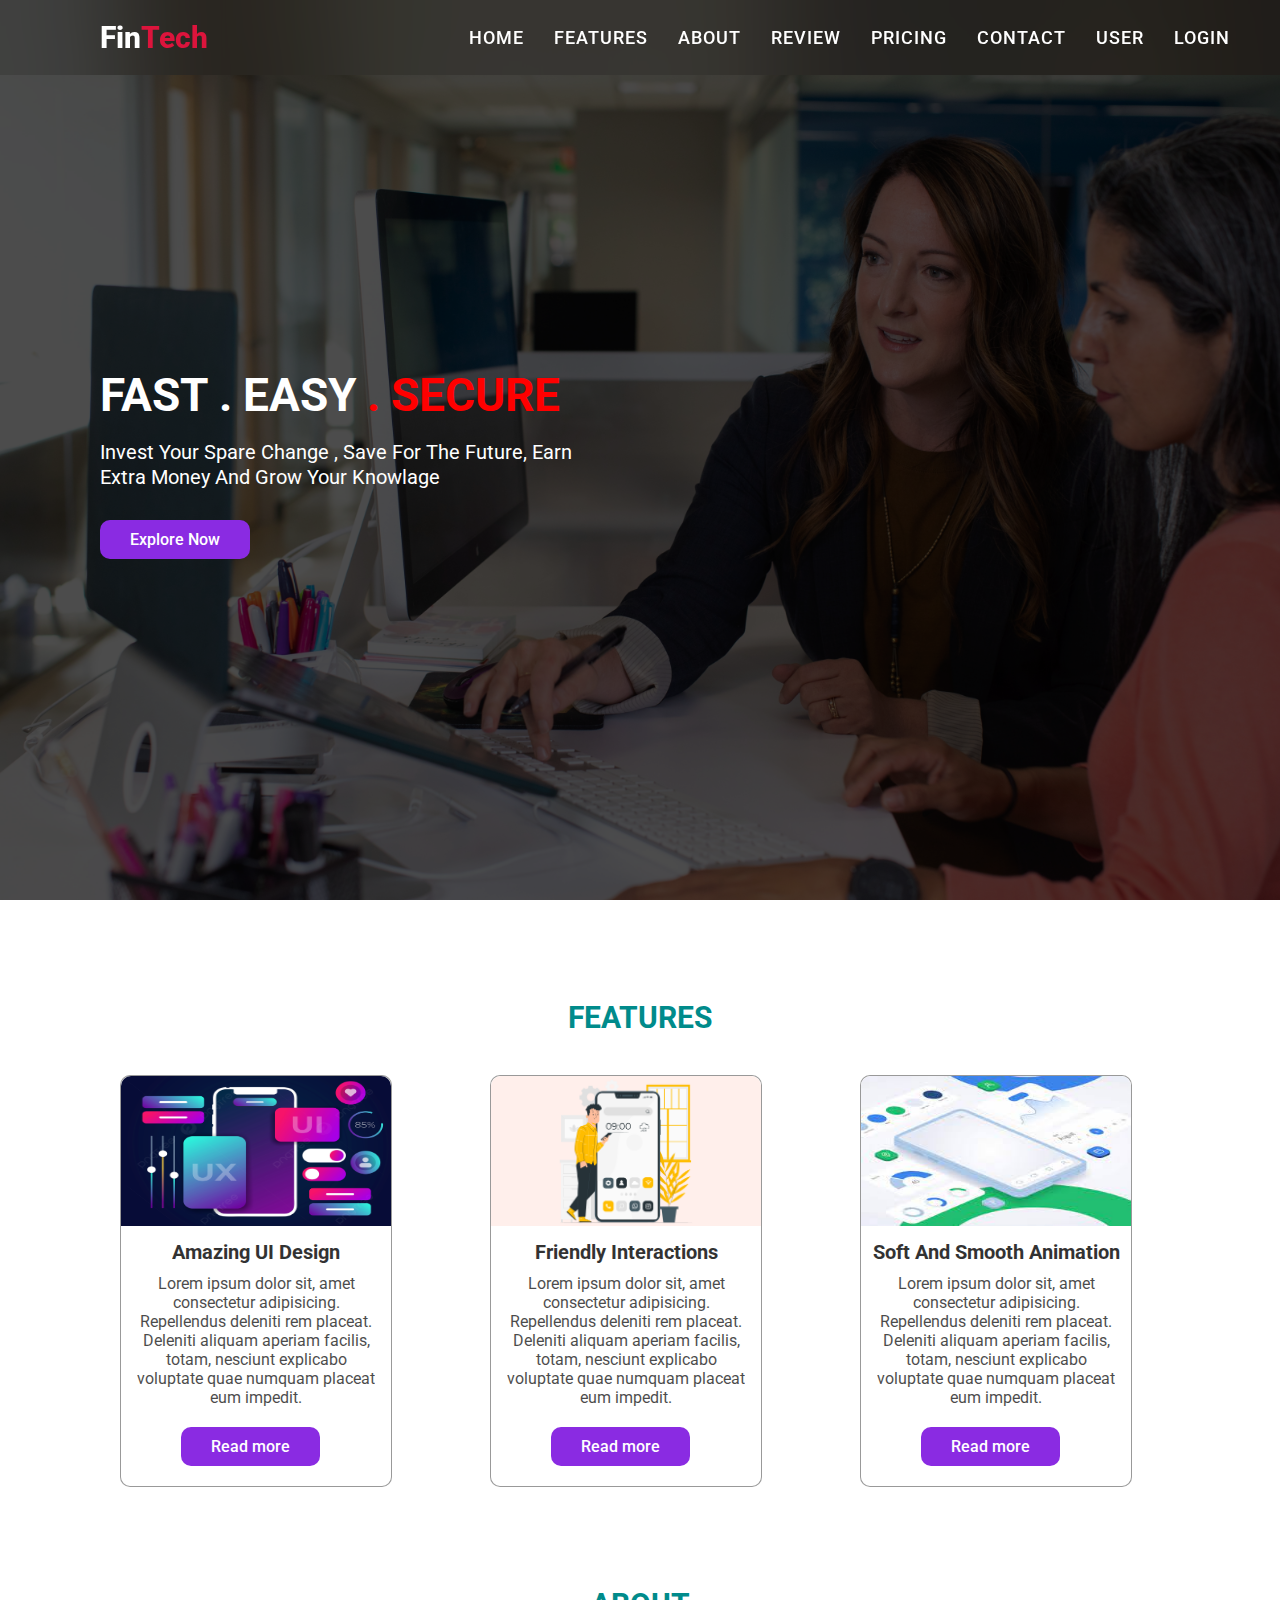
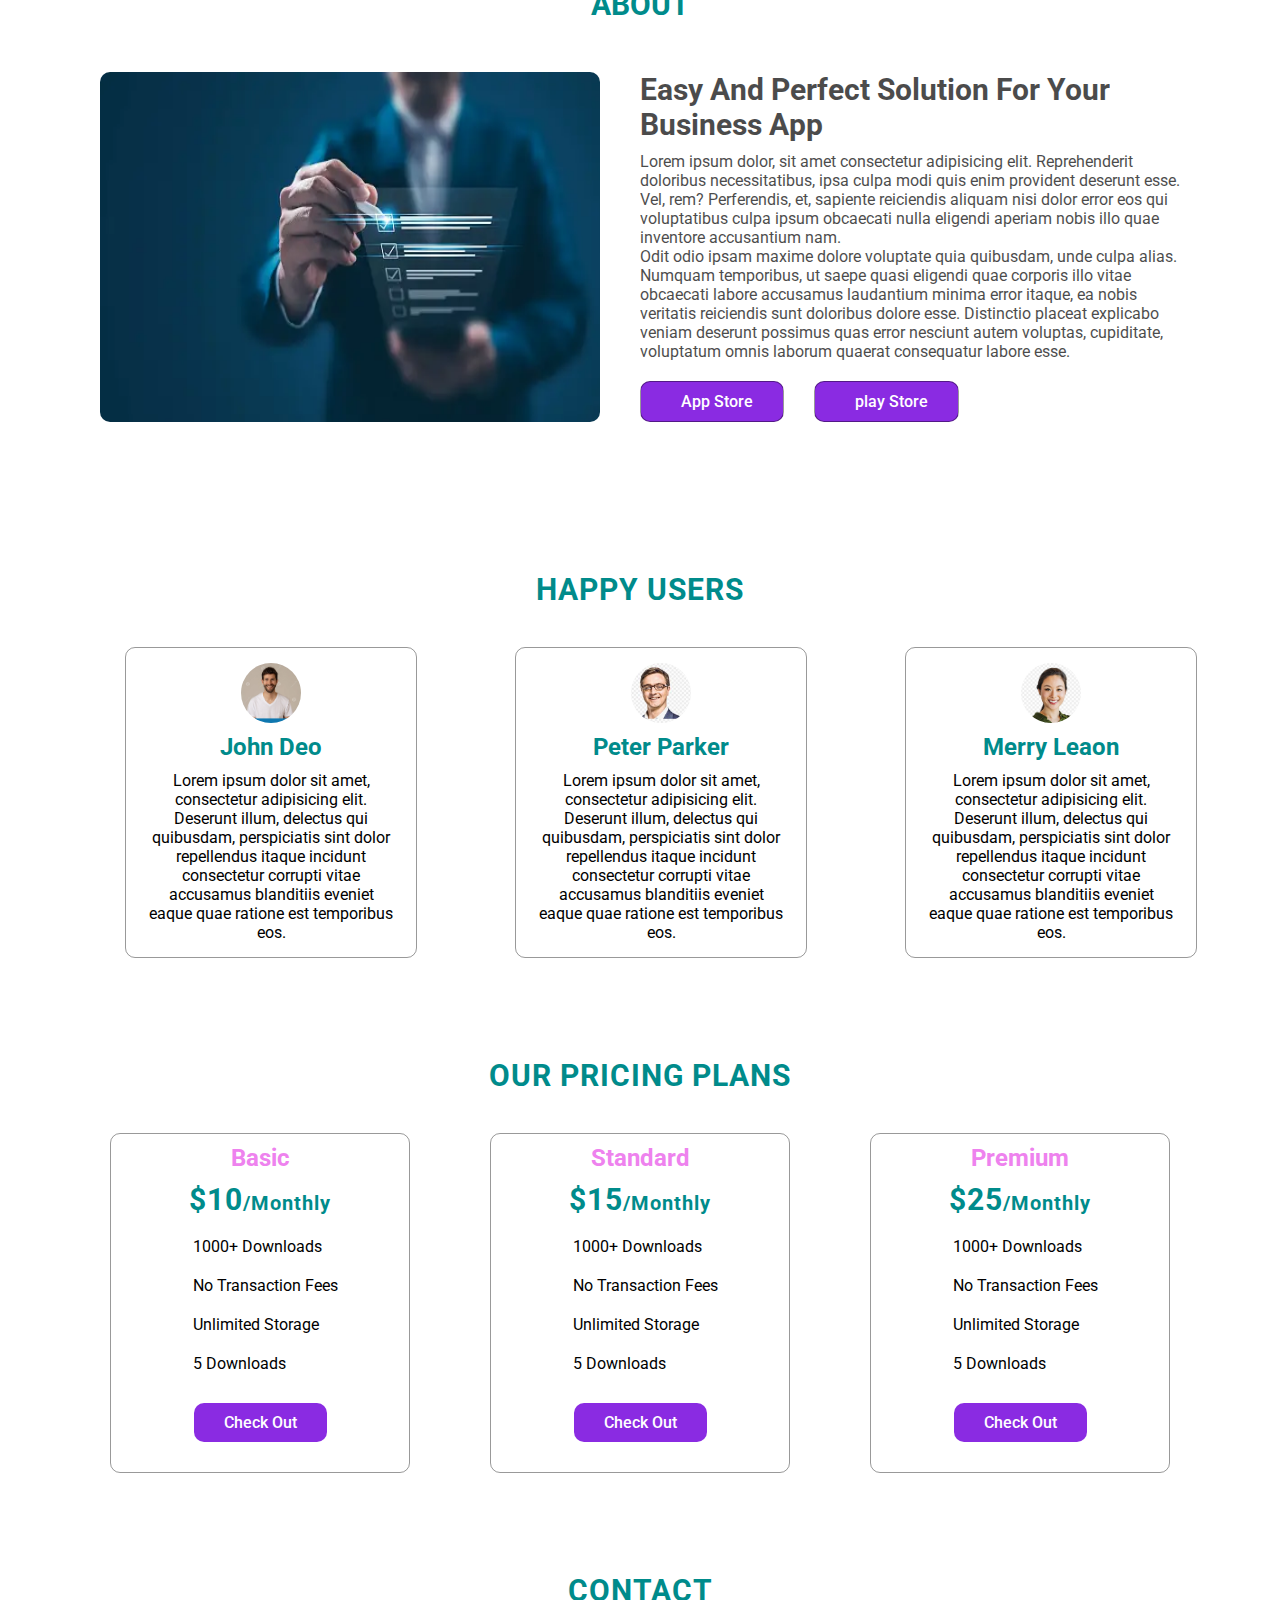
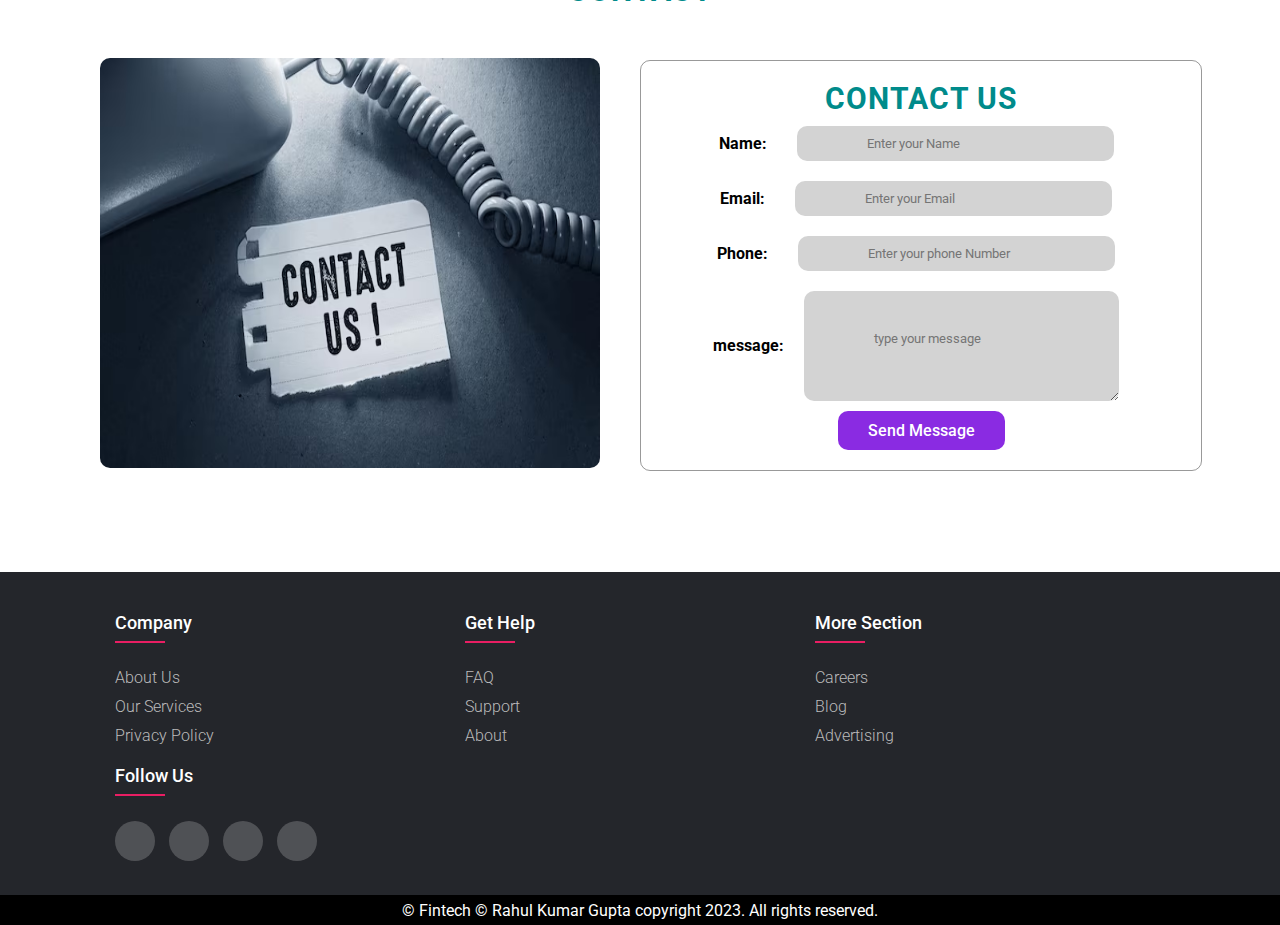
<file: index.html>
<!DOCTYPE html>
<html lang="en">
  <head>
    <meta charset="UTF-8" />
    <meta name="viewport" content="width=device-width, initial-scale=1.0" />
    <link
      rel="stylesheet"
      href="https://cdnjs.cloudflare.com/ajax/libs/font-awesome/6.4.2/css/all.min.css"
      integrity="sha512-z3gLpd7yknf1YoNbCzqRKc4qyor8gaKU1qmn+CShxbuBusANI9QpRohGBreCFkKxLhei6S9CQXFEbbKuqLg0DA=="
      crossorigin="anonymous"
      referrerpolicy="no-referrer"
    />
    <link rel="stylesheet" href="style.css" />
    <title>FinTeach</title>
  </head>
  <body>
    <header>
      <div class="layer"></div>
      <nav class="navbar">
        
        <h1>Fin<span>Tech</span></h1>
        <input type="checkbox" id="check" />
        <label for="check" class="icon">
          <i class="fa-solid fa-bars" id="menu-icon"></i>
          <i class="fa-solid fa-xmark" id="close-icon"></i>
        </label>
        <ul class="nav-menu">
            <li><a class="nav-link nav-link-line" href="#">Home</a></li>
            <li><a class="nav-link nav-link-line" href="#feature">Features</a></li>
            <li><a class="nav-link nav-link-line" href="#About">About</a></li>
            <li><a class="nav-link nav-link-line" href="#review">Review</a></li>
            <li><a class="nav-link nav-link-line" href="#pricing">Pricing</a></li>
            <li><a class="nav-link nav-link-line" href="#contact">Contact</a></li>
            <li><a class="nav-link nav-link-line" href="/user.html">User</a></li>
             <li><a class="nav-link nav-link-line" href="/login.html">Login</a></li>
        </ul>
    </nav>


      <div class="hero">
        <div class="hero-content">
          <h1>Fast . Easy <span>. Secure</span></h1>
          <p>
            Invest Your Spare Change , Save For The Future, Earn Extra Money And
            Grow Your Knowlage
          </p>
          <button class="hero-button">Explore Now</button>
        </div>
      </div>
    </header>
    <div id="feature" class="feature-section">
      <h1>Features</h1>
      <div class="feature-data">
        <div class="feature-data-grid">
          <div>
            <img src="./Assets/uiux.jpg" alt="" class="grid-ui-img" />
          </div>
          <div class="grid-content">
            <h3>Amazing UI Design</h3>
            <p>
              Lorem ipsum dolor sit, amet consectetur adipisicing. Repellendus
              deleniti rem placeat. Deleniti aliquam aperiam facilis, totam,
              nesciunt explicabo voluptate quae numquam placeat eum impedit.
            </p>
            <button class="grid-button">Read more</button>
          </div>
        </div>
        <div class="feature-data-grid">
          <div>
            <img src="./Assets/friendly.png" alt="" class="grid-ui-img" />
          </div>
          <div class="grid-content">
            <h3>Friendly Interactions</h3>
            <p>
              Lorem ipsum dolor sit, amet consectetur adipisicing. Repellendus
              deleniti rem placeat. Deleniti aliquam aperiam facilis, totam,
              nesciunt explicabo voluptate quae numquam placeat eum impedit.
            </p>
            <button class="grid-button">Read more</button>
          </div>
        </div>
        <div class="feature-data-grid">
          <div>
            <img src="./Assets/amimation.jpeg" alt="" class="grid-ui-img" />
          </div>
          <div class="grid-content">
            <h3>Soft And Smooth Animation</h3>
            <p>
              Lorem ipsum dolor sit, amet consectetur adipisicing. Repellendus
              deleniti rem placeat. Deleniti aliquam aperiam facilis, totam,
              nesciunt explicabo voluptate quae numquam placeat eum impedit.
            </p>
            <button class="grid-button">Read more</button>
          </div>
        </div>
      </div>
    </div>
    <div class="About" id="About">
      <h1>About</h1>
      <div class="about-content">
        <div>
          <img src="./Assets/aboutImage1.webp" alt="" class="aboutImage" />
        </div>
        <div>
          <h2>Easy And Perfect Solution For Your Business App</h2>
          <p>
            Lorem ipsum dolor, sit amet consectetur adipisicing elit.
            Reprehenderit doloribus necessitatibus, ipsa culpa modi quis enim
            provident deserunt esse. Vel, rem? Perferendis, et, sapiente
            reiciendis aliquam nisi dolor error eos qui voluptatibus culpa ipsum
            obcaecati nulla eligendi aperiam nobis illo quae inventore
            accusantium nam.<br />
            Odit odio ipsam maxime dolore voluptate quia quibusdam, unde culpa
            alias. Numquam temporibus, ut saepe quasi eligendi quae corporis
            illo vitae obcaecati labore accusamus laudantium minima error
            itaque, ea nobis veritatis reiciendis sunt doloribus dolore esse.
            Distinctio placeat explicabo veniam deserunt possimus quas error
            nesciunt autem voluptas, cupiditate, voluptatum omnis laborum
            quaerat consequatur labore esse.
          </p>
          <div class="about-button">
            <button>
              <i class="fa-brands fa-apple" id="app-logo"></i>App Store
            </button>
            <button>
              <i class="fa-brands fa-google-play" id="app-logo"></i>play Store
            </button>
          </div>
        </div>
      </div>
    </div>
    <div class="review" id="review">
      <h1>Happy Users</h1>
      <div class="review-grid">
        <div class="review-grid-box">
          <div class="review-image-div">
            <img src="./Assets/review1.webp" alt="" class="review-grid-image" />
          </div>
          <div class="review-detail">
            <h2>John Deo</h2>
            <div class="review-star">
              <i class="fa-solid fa-star"></i>
              <i class="fa-solid fa-star"></i>
              <i class="fa-solid fa-star"></i>
              <i class="fa-solid fa-star"></i>
              <i class="fa-regular fa-star"></i>
            </div>
            <p>
              Lorem ipsum dolor sit amet, consectetur adipisicing elit. Deserunt
              illum, delectus qui quibusdam, perspiciatis sint dolor repellendus
              itaque incidunt consectetur corrupti vitae accusamus blanditiis
              eveniet eaque quae ratione est temporibus eos.
            </p>
          </div>
        </div>
        <div class="review-grid-box">
          <div class="review-image-div">
            <img src="./Assets/review2.jpeg" alt="" class="review-grid-image" />
          </div>
          <div class="review-detail">
            <h2>Peter Parker</h2>
            <div class="review-star">
              <i class="fa-solid fa-star"></i>
              <i class="fa-solid fa-star"></i>
              <i class="fa-solid fa-star"></i>
              <i class="fa-solid fa-star"></i>
              <i class="fa-solid fa-star"></i>
            </div>
            <p>
              Lorem ipsum dolor sit amet, consectetur adipisicing elit. Deserunt
              illum, delectus qui quibusdam, perspiciatis sint dolor repellendus
              itaque incidunt consectetur corrupti vitae accusamus blanditiis
              eveniet eaque quae ratione est temporibus eos.
            </p>
          </div>
        </div>
        <div class="review-grid-box">
          <div class="review-image-div">
            <img src="./Assets/review3.jpg" alt="" class="review-grid-image" />
          </div>
          <div class="review-detail">
            <h2>Merry Leaon</h2>
            <div class="review-star">
              <i class="fa-solid fa-star"></i>
              <i class="fa-solid fa-star"></i>
              <i class="fa-solid fa-star"></i>
              <i class="fa-solid fa-star"></i>
              <i class="fa-regular fa-star"></i>
            </div>
            <p>
              Lorem ipsum dolor sit amet, consectetur adipisicing elit. Deserunt
              illum, delectus qui quibusdam, perspiciatis sint dolor repellendus
              itaque incidunt consectetur corrupti vitae accusamus blanditiis
              eveniet eaque quae ratione est temporibus eos.
            </p>
          </div>
        </div>
      </div>
    </div>
    <div class="pricing" id="pricing">
      <h1>Our Pricing Plans</h1>
      <div class="price-grid">
        <div class="price-boxes">
          <h2>Basic</h2>
          <h1>$10<span>/Monthly</span></h1>
          <div class="pricing-menu">
            <p>
              <i class="fa-solid fa-check" id="price-icon-correct"></i>1000+
              Downloads
            </p>
            <p>
              <i class="fa-solid fa-check" id="price-icon-correct"></i> No
              Transaction Fees
            </p>
            <p>
              <i class="fa-solid fa-xmark" id="price-icon-wrong"></i>Unlimited
              Storage
            </p>
            <p>
              <i class="fa-solid fa-xmark" id="price-icon-wrong"></i>5 Downloads
            </p>
          </div>
          <div class="pricing-button">
            <button>Check Out</button>
          </div>
        </div>
        <div class="price-boxes">
          <h2>Standard</h2>
          <h1>$15<span>/Monthly</span></h1>
          <div class="pricing-menu">
            <p>
              <i class="fa-solid fa-check" id="price-icon-correct"></i>1000+
              Downloads
            </p>
            <p>
              <i class="fa-solid fa-check" id="price-icon-correct"></i> No
              Transaction Fees
            </p>
            <p>
              <i class="fa-solid fa-check" id="price-icon-correct"></i>Unlimited
              Storage
            </p>
            <p>
              <i class="fa-solid fa-xmark" id="price-icon-wrong"></i>5 Downloads
            </p>
          </div>
          <div class="pricing-button">
            <button>Check Out</button>
          </div>
        </div>
        <div class="price-boxes">
          <h2>Premium</h2>
          <h1>$25<span>/Monthly</span></h1>
          <div class="pricing-menu">
            <p>
              <i class="fa-solid fa-check" id="price-icon-correct"></i>1000+
              Downloads
            </p>
            <p>
              <i class="fa-solid fa-check" id="price-icon-correct"></i> No
              Transaction Fees
            </p>
            <p>
              <i class="fa-solid fa-check" id="price-icon-correct"></i>Unlimited
              Storage
            </p>
            <p>
              <i class="fa-solid fa-check" id="price-icon-correct"></i>5
              Downloads
            </p>
          </div>
          <div class="pricing-button">
            <button>Check Out</button>
          </div>
        </div>
      </div>
    </div>
    <div class="contact" id="contact">
      <h1>Contact</h1>
      <div class="contact-content">
        <div>
          <img src="./Assets/contact.avif" alt="" class="contact-img" />
        </div>
        <div class="contact-form">
          <h1>Contact Us</h1>
          <div class="inputdiv">
            <span>Name:</span>
            <input
              type="text"
              name="name"
              placeholder="Enter your Name"
              class="inputfield"
            />
          </div>

          <div class="inputdiv">
            <span>Email:</span>
            <input
              type="Email"
              name="email"
              placeholder="Enter your Email"
              class="inputfield"
            />
          </div>

          <div class="inputdiv">
            <span>Phone:</span>
            <input
              type="number'"
              name="phone"
              placeholder="Enter your phone Number"
              class="inputfield"
            />
          </div>

          <div class="inputdiv">
            <span>message:</span>
            <textarea
              placeholder="type your message"
              maxlength="200"
              class="inputarea"
            ></textarea>
          </div>
          <div class="contact-button">
            <button>Send Message</button>
          </div>
        </div>
      </div>
    </div>
    <div class="Footer">
      <footer class="footer">
        <div class="container">
         <div class="footer-row">
           <div class="footer-col">
             <h4>company</h4>
             <ul>
               <li><a href="#">about us</a></li>
               <li><a href="#">our services</a></li>
               <li><a href="#">privacy policy</a></li>
              
             </ul>
           </div>
           <div class="footer-col">
             <h4>get help</h4>
             <ul>
               <li><a href="#">FAQ</a></li>
               <li><a href="#">Support</a></li>
               <li><a href="#">About</a></li>
             </ul>
           </div>
           <div class="footer-col">
             <h4>More section</h4>
             <ul>
               <li><a href="#">Careers</a></li>
               <li><a href="#">Blog</a></li>
               <li><a href="#">Advertising</a></li>
               
             </ul>
           </div>
           <div class="footer-col">
             <h4>follow us</h4>
             <div class="social-links">
               <a href="#"><i class="fab fa-facebook-f"></i></a>
               <a href="#"><i class="fab fa-twitter"></i></a>
               <a href="#"><i class="fab fa-instagram"></i></a>
               <a href="#"><i class="fab fa-linkedin-in"></i></a>
             </div>
           </div>
         </div>
        </div>
     </footer>
    </div>
    <div class="bottomFooter">
      &#169  Fintech &#169 Rahul Kumar Gupta copyright 2023. All rights reserved.
    </div>
    <script>
    
      </script>
  </body>
</html>
</file>
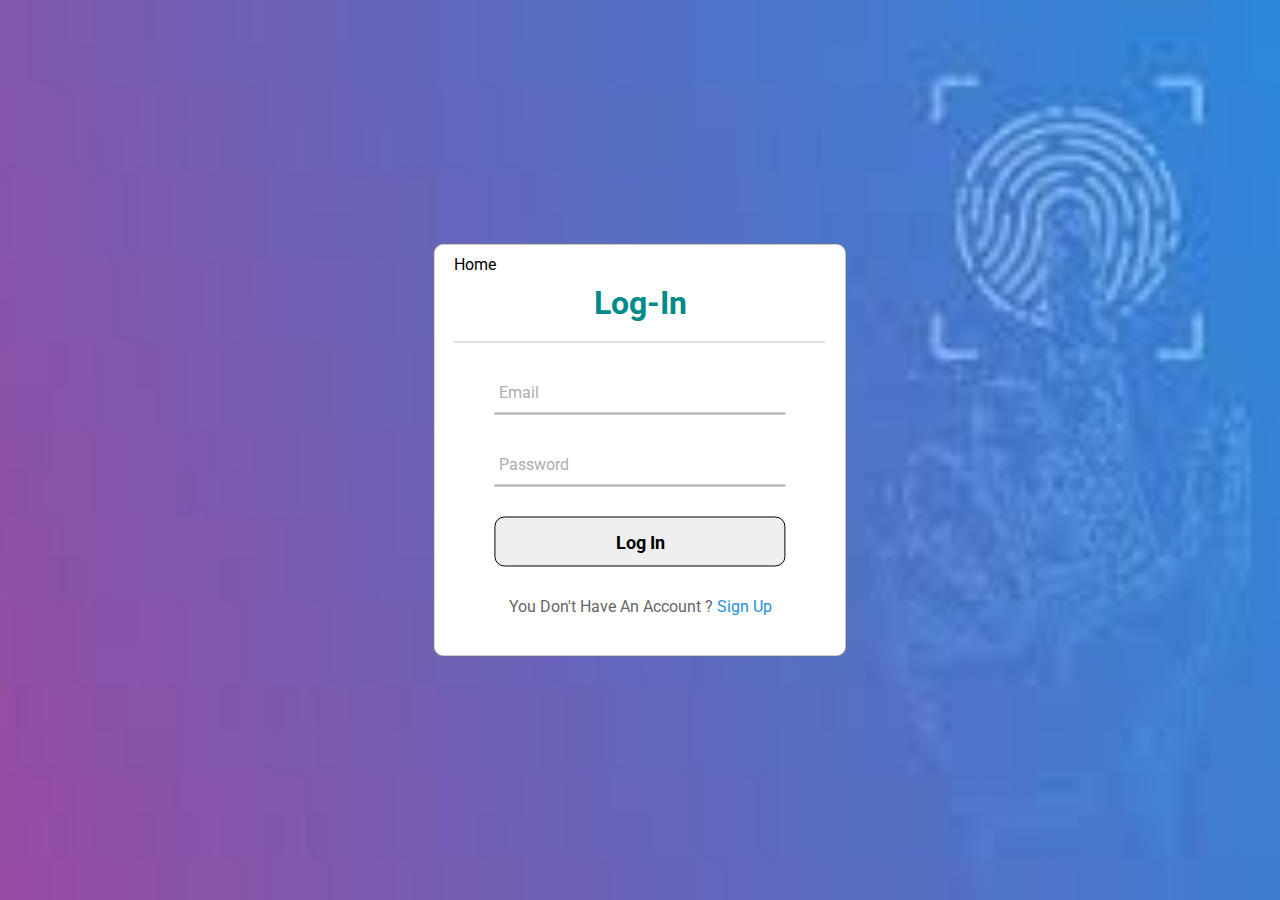
<file: login.html>
<!DOCTYPE html>
<html lang="en">
  <head>
    <meta charset="UTF-8" />
    <meta name="viewport" content="width=device-width, initial-scale=1.0" />
    <link rel="stylesheet" href="style.css" />
    <title>Document</title>
  </head>
  <body>
    <div class="authcontainer">
      <div class="center" style="padding: 10px 20px">
        <div>
          <a href="/index.html" class="backbutton"><span>Home</span></a>
        </div>
        <h1 style="color: darkcyan">Log-In</h1>
        <form action="">
          <div class="txt_field">
            <input type="email" name="email" required />
            <span></span>
            <label>Email</label>
          </div>
          <div class="txt_field">
            <input type="password" name="password" required />
            <span></span>
            <label>Password</label>
          </div>

          <input name="submit" type="Submit" value="Log In" />
          <div class="signup_link">
            You Don't Have An Account ? <a href="signup.html">Sign Up</a>
          </div>
        </form>
      </div>
    </div>
  </body>
</html>
</file>
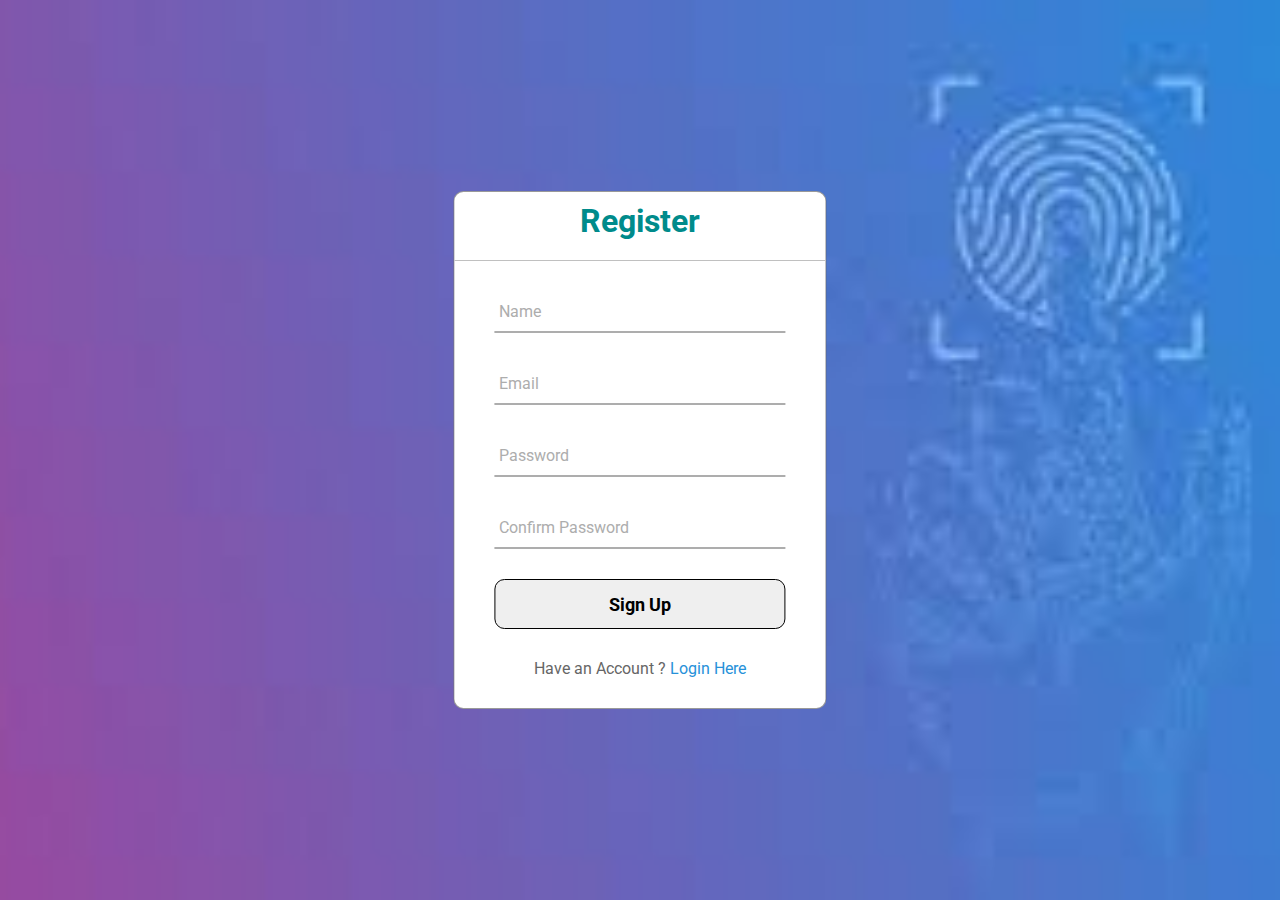
<file: signup.html>
<!DOCTYPE html>
<html lang="en">
  <head>
    <meta charset="UTF-8" />
    <meta name="viewport" content="width=device-width, initial-scale=1.0" />
    <link rel="stylesheet" href="style.css" />
    <title>Document</title>
  </head>
  <body>
    <div class="authcontainer">
      <div class="center">
        <h1 style="color: #008b8b">Register</h1>
        <form id="form">
          <div class="txt_field">
            <input type="text" name="name" required />
            <span></span>
            <label>Name</label>
          </div>
          <div class="txt_field">
            <input type="email" name="email" required />
            <span></span>
            <label>Email</label>
          </div>
          <div class="txt_field">
            <input type="password" name="password" required />
            <span></span>
            <label>Password</label>
          </div>
          <div class="txt_field">
            <input type="password" name="cpassword" required />
            <span></span>
            <label>Confirm Password</label>
          </div>
          <input name="submit" type="Submit" value="Sign Up" />
          <div class="signup_link">
            Have an Account ? <a href="login.html">Login Here</a>
          </div>
        </form>
      </div>
    </div>
  </body>
</html>
</file>
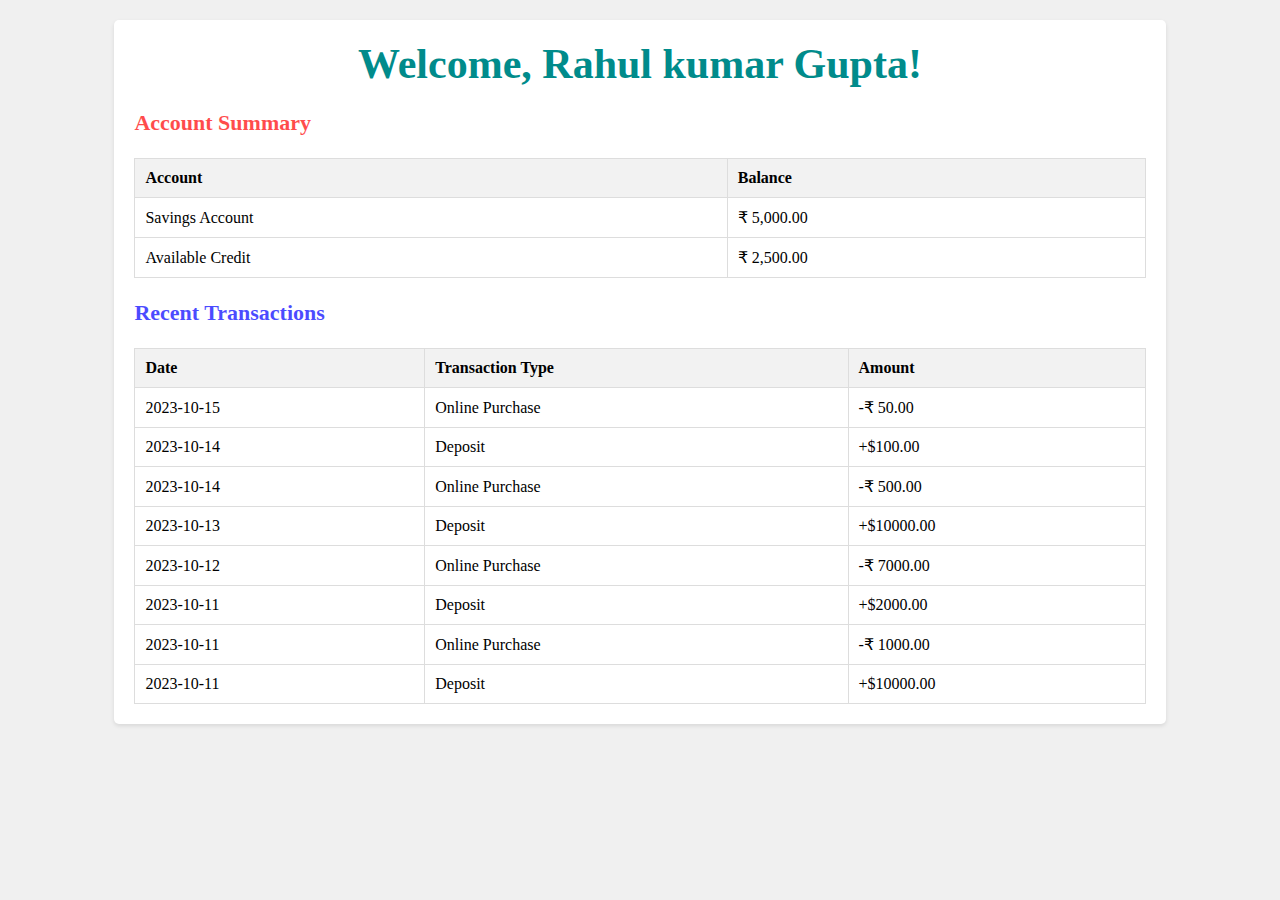
<file: user.html>
<!DOCTYPE html>
<html lang="en">
  <head>
    <meta charset="UTF-8" />
    <meta name="viewport" content="width=device-width, initial-scale=1.0" />
    <title>user</title>
    <style>
        body{
            background-color: #f0f0f0;
        }
    
      #dashboard {
        width: 80%;
        margin: 20px auto;
        background-color: #fff;
        padding: 20px;
        box-shadow: 0 2px 4px rgba(0, 0, 0, 0.1);
        border-radius: 5px;
      }

      #user-info {
        text-align: center;
        font-size: 28px;
        color: darkcyan;
      }

      #user-info h2 {
        margin: 0;
      }

      #account-summary {
        margin-top: 20px;
      }
      #account-summary h3{
          color: red;
          opacity: 0.7;
          font-size: 22px;
          font-weight: 800;

      }

      #transactions {
        margin-top: 20px;
      }
      #transactions h3{
          color: blue;
          font-size: 22px;
          font-weight: 800;
          opacity: 0.7;
      }

      table {
        width: 100%;
        border-collapse: collapse;
        margin-top: 10px;
      }

      table,
      th,
      td {
        border: 1px solid #ddd;
      }

      th,
      td {
        padding: 10px;
        text-align: left;
      }

      th {
        background-color: #f2f2f2;
      }
    </style>
  </head>
  <body>
    
    <div id="dashboard">
      <div id="user-info">
        <h2>Welcome, Rahul kumar Gupta!</h2>
      </div>
      <div id="account-summary">
        <h3>Account Summary</h3>
        <table>
          <tr>
            <th>Account</th>
            <th>Balance</th>
          </tr>
          <tr>
            <td>Savings Account</td>
            <td>&#8377 5,000.00</td>
          </tr>
          <tr>
            <td>Available Credit</td>
            <td> &#8377 2,500.00</td>
          </tr>
        </table>
      </div>
      <div id="transactions">
        <h3>Recent Transactions</h3>
        <table>
          <tr>
            <th>Date</th>
            <th>Transaction Type</th>
            <th>Amount</th>
          </tr>
          <tr>
            <td>2023-10-15</td>
            <td>Online Purchase</td>
            <td>-&#8377 50.00</td>
          </tr>
          <tr>
            <td>2023-10-14</td>
            <td>Deposit</td>
            <td>+$100.00</td>
          </tr>
          <tr>
            <td>2023-10-14</td>
            <td>Online Purchase</td>
            <td>-&#8377 500.00</td>
          </tr>
          <tr>
            <td>2023-10-13</td>
            <td>Deposit</td>
            <td>+$10000.00</td>
          </tr>
          <tr>
            <td>2023-10-12</td>
            <td>Online Purchase</td>
            <td>-&#8377 7000.00</td>
          </tr>
          <tr>
            <td>2023-10-11</td>
            <td>Deposit</td>
            <td>+$2000.00</td>
          </tr>
          <tr>
            <td>2023-10-11</td>
            <td>Online Purchase</td>
            <td>-&#8377 1000.00</td>
          </tr>
          <tr>
            <td>2023-10-11</td>
            <td>Deposit</td>
            <td>+$10000.00</td>
          </tr>
         
        </table>
      </div>
    </div>
  </body>
</html>
</file>
<file: style.css>
@import url("https://fonts.googleapis.com/css2?family=Poppins:ital,wght@0,100;0,200;0,300;0,400;0,500;0,600;0,800;1,100;1,200;1,300;1,400;1,500;1,600;1,700;1,800;1,900&family=Roboto:ital,wght@0,100;0,300;0,400;0,500;0,700;0,900;1,100;1,300;1,400;1,500;1,700;1,900&display=swap");
* {
  margin: 0;
  padding: 0;
  list-style: none;
  font-family: "Roboto", "sans-sarif";
}
html {
  scroll-behavior: smooth;
}
header {
  width: 100%;
  height: 100vh;
  background: url(./Assets/background.jpg);
  background-position: center;
  background-size: cover;
  background-repeat: no-repeat;
  position: relative;
}
.layer {
  background-color: rgba(0, 0, 0, 0.7);
  position: absolute;
  top: 0;
  left: 0;
  width: 100%;
  height: 100%;
}

.navbar {
  display: flex;
  align-items: center;
  padding: 20px 0px;
  justify-content: space-between;
  top: 0;
  left: 0;
  width: 100%;
  background-color: rgba(0, 0, 0, 0.1);
  backdrop-filter: blur(50px);
  position: absolute;
}
nav h1 {
  padding: 0 100px;
  font-size: 30px;
  font-weight: 800;
  color: white;
}
nav > h1 > span {
  color: crimson;
}
.icon {
  font-size: 2rem;
  color: white;
  cursor: pointer;
  display: none;
  right: 0;
}
.nav-menu {
  padding: 0 50px;
  display: flex;
  justify-content: space-between;
  align-items: center;
  gap: 30px;
}
.nav-link {
  list-style: none;
  font-size: 18px;
  font-weight: 500;
  color: white;
  cursor: pointer;
  letter-spacing: 1px;
  text-transform: uppercase;
  text-decoration: none;
  position: relative;
}
.nav-link::before {
  transition: 300ms;
  height: 5px;
  content: "";
  position: absolute;
  background-color: white;
}

.nav-link-line::before {
  width: 0%;
  bottom: -10px;
}

.nav-link-line:hover::before {
  width: 100%;
}

button {
  padding: 10px 30px;
  font-size: 16px;
  font-weight: 500;
  border-radius: 10px;
  color: white;
  outline: none;
  border: none;
  display: block;
  background: linear-gradient(to right, white 50%, blueviolet 50%);
  background-size: 200% 100%;
  background-position: right bottom;
  transition: all 0.5s ease-out;
}
button:hover {
  color: black;
  background-position: left bottom;
}
#check {
  display: none;
}
.hero {
  width: 40%;
  color: white;
  top: 40%;
  position: absolute;
  padding: 0 100px;
}
.hero-content {
  display: flex;
  flex-direction: column;
  justify-content: center;
  align-items: flex-start;
}
.hero-content h1 {
  font-size: 46px;
  font-weight: bolder;
  text-transform: uppercase;
  line-height: 50px;
  padding: 10px 0;
}
.hero-content > h1 > span {
  color: red;
}
.hero-content p {
  font-size: 20px;
  line-height: 25px;
  padding: 10px 0;
}
.hero-content button {
  margin-top: 20px;
}
.feature-section {
  width: 100%;
  margin-top: 100px;
}
.feature-section h1 {
  font-size: 30px;
  display: flex;
  align-items: center;
  justify-content: center;
  color: darkcyan;
  text-transform: uppercase;
}
.feature-data {
  display: grid;
  grid-template-columns: 300px 300px 300px;
  align-items: center;
  justify-content: center;
  width: 100%;
  gap: 70px;
  margin-top: 40px;
}
.feature-data-grid {
  width: 270px;
  height: auto;
  background: white;
  border: 1px solid rgba(0, 0, 0, 0.4);
  border-radius: 10px;
}
.grid-content {
  padding: 0 10px;
}
.grid-ui-img {
  width: 270px;
  height: 150px;
  margin-bottom: 10px;
  border-top-right-radius: 10px;
  border-top-left-radius: 10px;
}
.feature-data-grid h3 {
  display: flex;
  justify-content: center;
  align-items: center;
  width: 100%;
  margin-bottom: 10px;
  font-size: 20px;
  opacity: 0.8;
}
.feature-data-grid p {
  width: 100%;
  display: flex;
  justify-content: center;
  align-items: center;
  text-align: center;
  margin-bottom: 10px;
  font-size: 16px;
  opacity: 0.7;
}
.grid-button {
  display: flex;
  justify-content: center;
  align-items: center;
  margin: 20px 50px;
}
.grid-button:hover {
  border: 1px solid rgba(0, 0, 0, 0.4);
  cursor: pointer;
}
.About {
  width: 100%;
  margin-top: 100px;
}
.About h1 {
  font-size: 30px;
  display: flex;
  align-items: center;
  justify-content: center;
  color: darkcyan;
  text-transform: uppercase;
  margin-top: 50px;
}
.about-content {
  display: grid;
  grid-template-columns: 50% 50%;
  padding: 50px 100px;
}
.aboutImage {
  height: 100%;
  width: 500px;
  border: none;
  border-radius: 10px;
}
#app-logo {
  margin-right: 10px;
}
.about-button {
  display: flex;
  justify-content: flex-start;
  align-items: center;
  gap: 30px;
  margin-top: 20px;
}
.about-content h2 {
  font-size: 30px;
  opacity: 0.7;
  margin-bottom: 10px;
}
.about-content p {
  font-size: 16px;
  opacity: 0.7;
}
.about-content button {
  border: 1px solid rgba(0, 0, 0, 0.4);
  cursor: pointer;
}
.review {
  width: 100%;
  margin-top: 100px;
}
.review h1 {
  font-size: 30px;
  display: flex;
  align-items: center;
  justify-content: center;
  color: darkcyan;
  text-transform: uppercase;
  letter-spacing: 1px;
}

.review-grid {
  display: grid;
  grid-template-columns: 250px 250px 250px;
  align-items: center;
  justify-content: center;
  width: 100%;
  gap: 140px;
  margin: 40px 0;
}
.review-grid-box {
  border: 1px solid rgba(0, 0, 0, 0.4);
  width: 100%;
  padding: 10px 20px;
  border-radius: 10px;
}
.review-grid-image {
  width: 60px;
  height: 60px;
  border-radius: 100%;
  object-fit: cover;
}
.review-image-div {
  display: flex;
  align-items: center;
  justify-content: center;
  flex-direction: column;
  margin: 5px 0;
}
.review-detail {
  display: flex;
  align-items: center;
  justify-content: center;
  flex-direction: column;
}
.review-detail h2 {
  color: darkcyan;
  padding: 5px 0;
}
.review-star {
  color: green;
}
.review-detail p {
  text-align: center;
  font-size: 16px;
  padding: 5px 0;
}
.pricing {
  width: 100%;

  margin-top: 100px;
}
.pricing h1 {
  font-size: 30px;
  display: flex;
  align-items: center;
  justify-content: center;
  color: darkcyan;
  text-transform: uppercase;
  letter-spacing: 1px;
}
.price-grid {
  display: grid;
  grid-template-columns: 300px 300px 300px;
  align-items: center;
  justify-content: center;
  width: 100%;
  gap: 80px;
  margin: 40px 0;
}
.price-boxes {
  display: flex;
  flex-direction: column;
  justify-content: center;
  align-items: center;
  border: 1px solid rgba(0, 0, 0, 0.4);
  border-radius: 10px;
  padding: 10px 20px;
}
.price-boxes h2 {
  color: violet;
}
.price-boxes h1 {
  text-transform: capitalize;
  padding: 10px 0;
}
.price-boxes h1 span {
  font-size: 20px;
  padding-top: 6px;
}
#price-icon-correct {
  color: green;
  margin-right: 10px;
}
.backbutton {
  color: black;
  text-decoration: none;
}
.backbutton:hover {
  color: red;
}
.pricing-menu p {
  padding: 10px 0;
}
#price-icon-wrong {
  color: red;
  margin-right: 10px;
}
.pricing-button {
  display: flex;
  align-items: center;
  justify-content: center;
  margin: 20px 0;
}
.pricing-button:hover {
  border: 1px solid rgba(0, 0, 0, 0.4);
  border-radius: 10px;
}
.contact {
  width: 100%;
  margin-top: 100px;
  margin-bottom: 100px;
}
.contact h1 {
  font-size: 30px;
  display: flex;
  align-items: center;
  justify-content: center;
  color: darkcyan;
  text-transform: uppercase;
  letter-spacing: 1px;
}
.contact-content {
  display: grid;
  grid-template-columns: 50% 50%;
  align-items: center;
  justify-content: center;
  margin-top: 50px;
  padding: 0px 100px;
}
.contact-form {
  padding: 20px 10px;
  display: flex;
  flex-direction: column;
  justify-content: center;
  align-items: center;
  border: 1px solid rgba(0, 0, 0, 0.4);
  border-radius: 10px;
  width: 100%;
}
.contact-img {
  height: 410px;
  width: 500px;
  border-radius: 10px;
}
.inputdiv {
  display: flex;
  justify-content: center;
  align-items: center;
}
.inputdiv span {
  font-weight: bold;
  margin-right: 20px;
}
.inputfield {
  outline: none;
  border: none;
  width: 100%;
  padding: 10px 70px;
  background-color: lightgrey;
  border-radius: 10px;
  margin: 10px;
}

.inputarea {
  outline: none;
  border: none;
  width: 100%;
  padding: 50px 70px;
  background-color: lightgrey;
  border-radius: 10px;
  outline: none;
  border: none;
  width: 100%;
  padding: 40px 70px;
  background-color: lightgrey;
  border-radius: 10px;
  margin: 10px 10px 10px 0px;
}
.contact-button {
  display: flex;
  justify-content: center;
  width: 100%;
  align-items: center;
}

.container {
  width: 100%;
  margin: auto;
  padding: 10px 100px;
}
.footer-row {
  display: flex;
  justify-content: flex-start;
  align-items: center;
  flex-wrap: wrap;
}
ul {
  list-style: none;
}

.footer {
  background-color: #24262b;
  padding: 10px 0;
}
.footer-col {
  width: 25%;
  padding: 0 15px;
}
.footer-col h4 {
  margin-top: 20px;
  font-size: 18px;
  color: #ffffff;
  text-transform: capitalize;
  margin-bottom: 35px;
  font-weight: 500;
  position: relative;
}
.footer-col h4::before {
  content: "";
  position: absolute;
  left: 0;
  bottom: -10px;
  background-color: #e91e63;
  height: 2px;
  box-sizing: border-box;
  width: 50px;
}
.footer-col ul li:not(:last-child) {
  margin-bottom: 10px;
}
.footer-col ul li a {
  font-size: 16px;
  text-transform: capitalize;
  color: #ffffff;
  text-decoration: none;
  font-weight: 300;
  color: #bbbbbb;
  display: block;
  transition: all 0.3s ease;
}
.footer-col ul li a:hover {
  color: #ffffff;
  padding-left: 8px;
}
.footer-col .social-links a {
  display: inline-block;
  height: 40px;
  width: 40px;
  background-color: rgba(255, 255, 255, 0.2);
  margin: 0 10px 10px 0;
  text-align: center;
  line-height: 40px;
  border-radius: 50%;
  color: #ffffff;
  transition: all 0.5s ease;
}
.footer-col .social-links a:hover {
  color: #24262b;
  background-color: #ffffff;
}

.bottomFooter {
  background-color: black;
  height: 30px;
  color: white;
  display: flex;
  justify-content: center;
  align-items: center;
}
.authcontainer {
  width: 100%;
  height: 100vh;
  background: url(./Assets/auth.jpeg);
  background-position: center;
  background-repeat: no-repeat;
  background-size: cover;
}
.center {
  position: absolute;
  top: 50%;
  left: 50%;
  transform: translate(-50%, -50%);
  width: 29vw;
  background: white;
  border-radius: 10px;
  border: 1px solid rgba(0, 0, 0, 0.4);
}

.center h1 {
  text-align: center;
  padding: 10px 0 20px 0;
  border-bottom: 1px solid silver;
}

.center form {
  padding: 0 40px;
  box-sizing: border-box;
}

form .txt_field {
  position: relative;
  border-bottom: 2px solid #adadad;
  margin: 30px 0;
}

.txt_field input {
  width: 100%;
  padding: 0 5px;
  height: 40px;
  font-size: 16px;
  border: none;
  background: none;
  outline: none;
}

.txt_field label {
  position: absolute;
  top: 50%;
  left: 5px;
  color: #adadad;
  transform: translateY(-50%);
  font-size: 16px;
  pointer-events: none;
}

.txt_field span::before {
  content: "";
  position: absolute;
  top: 40px;
  left: 0;
  width: 0px;
  height: 2px;
  background: #2691d9;
  transition: 0.5s;
}

.txt_field input:focus ~ label,
.txt_field input:valid ~ label {
  top: -5px;
  color: #2691d9;
}

.txt_field input:focus ~ span::before,
.txt_field input:valid ~ span::before {
  width: 100%;
}

.pass {
  margin: -5px 0 20px 5px;
  color: #a6a6a6;
  cursor: pointer;
}

.pass:hover {
  text-decoration: underline;
}

input[type="Submit"] {
  width: 100%;
  height: 50px;
  border: 1px solid;
  border-radius: 10px;
  font-size: 18px;
  font-weight: 700;
  cursor: pointer;
}

input[type="Submit"]:hover {
  background: blueviolet;
  color: #e9f4fb;
  transition: 0.5s;
}

.signup_link {
  margin: 30px 0;
  text-align: center;
  font-size: 16px;
  color: #666666;
}

.signup_link a {
  color: #2691d9;
  text-decoration: none;
}

.signup_link a:hover {
  text-decoration: underline;
}

.HomeAbout {
  width: 100vw;
  height: 25vh;
}
@media (max-width: 960px) {
  .icon {
    display: inline-flex;
    padding: 0 50px;
  }
  .icon #close-icon {
    display: none;
  }
  #check:checked ~ .icon #menu-icon {
    display: none;
  }

  #check:checked ~ .icon #close-icon {
    display: block;
  }
  #check:checked ~ .nav-menu {
    height: 100vh;
    display: block;
  }

  .nav-menu {
    display: none;
    font-size: 1.1rem;
    text-align: center;
    position: absolute;
    top: 90%;
    width: 100%;
    padding: 0;
    left: 0;
    height: 0;
    background-color: rgba(0, 0, 0, 1);
    backdrop-filter: blur(50px);
  }
  .nav-menu li {
    margin: 50px;
  }
  .hero {
    width: 70%;
    position: relative;
  }
  .hero-content h1 {
    font-size: 30px;
    line-height: 36px;
    padding: 8px 0;
  }
  .hero-content p {
    font-size: 16px;
  }
  .feature-data {
    grid-template-columns: 300px 300px;
    padding: 0 0 0 0px;
  }
  .feature-data-grid {
    width: 300px;
  }
  .grid-ui-img {
    width: 300px;
  }
  .grid-button {
    margin: 20px 65px;
  }
  .About {
    width: 100%;
    margin-top: 100px;
  }

  .about-content {
    display: grid;
    grid-template-columns: 100%;
    padding: 10px 30px;
  }
  .aboutImage {
    width: 600px;
  }

  .about-button {
    display: flex;
    justify-content: flex-start;
    align-items: center;
    gap: 10px;
    margin-top: 20px;
  }
  .about-content h2 {
    font-size: 26px;
    opacity: 0.7;
    margin-bottom: 10px;
    margin-top: 10px;
  }
  .review {
    margin-top: 50px;
  }
  .review-grid {
    grid-template-columns: 280px 280px;
    align-items: center;
    justify-content: center;
    width: 100%;
    gap: 50px;
    margin: 10px 0;
  }

  .review-grid-box {
    padding: 10px 5px;
  }
  .pricing {
    margin-top: 50px;
  }

  .price-grid {
    display: grid;
    grid-template-columns: 300px 300px;
  }
  .contact {
    margin-top: 50px;
    margin-bottom: 50px;
  }
  .contact-content {
    display: grid;
    grid-template-columns: 50% 50%;
    padding: 0px 30px;
  }
  .contact-form {
    padding: 10px 5px;
    margin-top: 20px;
    display: flex;
    flex-direction: column;
    justify-content: center;
    align-items: center;
    border: 1px solid rgba(0, 0, 0, 0.4);
    border-radius: 10px;
    width: 100%;
  }
  .contact-img {
    height: 300px;
    width: 300px;
    border-radius: 10px;
  }

  .inputfield {
    padding: 10px 10px;
  }

  .inputarea {
    padding: 40px 20px;
  }
  .contact-button {
    display: flex;
    justify-content: center;
    width: 100%;
    align-items: center;
  }
  .container {
    max-width: 1170px;
    margin: auto;
  }
  .footer-row {
    display: flex;
    flex-wrap: wrap;
  }
  ul {
    list-style: none;
  }
  .footer {
    background-color: #24262b;
    padding: 70px 0;
  }
  .footer-col {
    width: 40%;
    padding: 0 15px;
    margin-top: 30px;
  }

  .bottomFooter {
    height: 50px;
    text-align: center;
  }
}
@media (max-width: 700px) {
  nav h1 {
    padding: 0 40px;
    font-size: 30px;
    font-weight: 800;
    color: white;
  }
  .hero {
    width: 40%;
    color: white;
    top: 40%;
    position: absolute;
    padding: 0 40px;
  }
  .icon {
    display: inline-flex;
    padding: 0 50px;
  }
  .icon #close-icon {
    display: none;
  }
  #check:checked ~ .icon #menu-icon {
    display: none;
  }

  #check:checked ~ .icon #close-icon {
    display: block;
  }
  #check:checked ~ .nav-menu {
    height: 100vh;
    display: block;
  }
  .nav-menu {
    display: none;
    font-size: 1.1rem;
    text-align: center;
    position: absolute;
    top: 100%;
    width: 100%;
    padding: 0;
    right: 0;
    background-color: rgba(0, 0, 0, 1);
    backdrop-filter: blur(50px);
  }
  .nav-menu li {
    margin: 50px;
  }
  .hero {
    width: 70%;
    position: relative;
  }

  .hero-content h1 {
    font-size: 30px;
    line-height: 36px;
    padding: 8px 0;
    opacity: 0.5;
  }
  .hero-content p {
    font-size: 14px;
    opacity: 0.5;
  }
  .hero-button {
    opacity: 0.5;
  }
  .feature-data {
    grid-template-columns: 300px;
    padding: 0 0 0 0px;
  }
  .feature-data-grid {
    width: 300px;
  }
  .grid-ui-img {
    width: 300px;
  }
  .grid-button {
    margin: 20px 65px;
  }
  .About {
    width: 95%;
    margin-top: 100px;
    padding: 0 10px;
  }

  .about-content {
    display: grid;
    grid-template-columns: 100%;
    padding: 10px 30px;
  }
  .aboutImage {
    width: 300px;
  }

  .about-button {
    display: flex;
    justify-content: flex-start;
    align-items: center;
    gap: 10px;
    margin-top: 20px;
  }
  .about-content h2 {
    font-size: 24px;
    opacity: 0.7;
    margin-bottom: 10px;
    margin-top: 10px;
  }
  .review {
    margin-top: 50px;
  }
  .review-grid {
    grid-template-columns: 300px;
  }
  .review-grid-box {
    padding: 10px 5px;
  }
  .pricing {
    margin-top: 50px;
  }

  .price-grid {
    display: grid;
    grid-template-columns: 300px;
  }
  .contact {
    margin-top: 50px;
    margin-bottom: 50px;
  }
  .contact-content {
    display: grid;
    grid-template-columns: 100%;
    padding: 0px 30px;
  }
  .contact-form {
    padding: 10px 5px;
    margin-top: 20px;
    display: flex;
    flex-direction: column;
    justify-content: center;
    align-items: center;
    border: 1px solid rgba(0, 0, 0, 0.4);
    border-radius: 10px;
    width: 100%;
  }
  .contact-img {
    height: 300px;
    width: 300px;
    border-radius: 10px;
  }

  .inputfield {
    padding: 10px 10px;
  }

  .inputarea {
    padding: 40px 20px;
  }
  .contact-button {
    display: flex;
    justify-content: center;
    width: 100%;
    align-items: center;
  }
  .container {
    max-width: 100%;
    margin: auto;
    padding: 10px 0px;
  }
  .footer-row {
    display: flex;
    flex-wrap: wrap;
  }
  ul {
    list-style: none;
  }
  .footer {
    background-color: #24262b;
    padding: 20px 0;
  }
  .footer-col {
    width: 40%;
    padding: 0 15px;
    margin-top: 30px;
  }

  .bottomFooter {
    height: 50px;
    text-align: center;
  }

  .center {
    width: 100%;
    height: 100vh;
    top: 50%;
    left: 50%;
    transform: translate(-50%, -50%);
    background: white;
    border-radius: 10px;
    border: 1px solid rgba(0, 0, 0, 0.4);
  }
}
</file>
